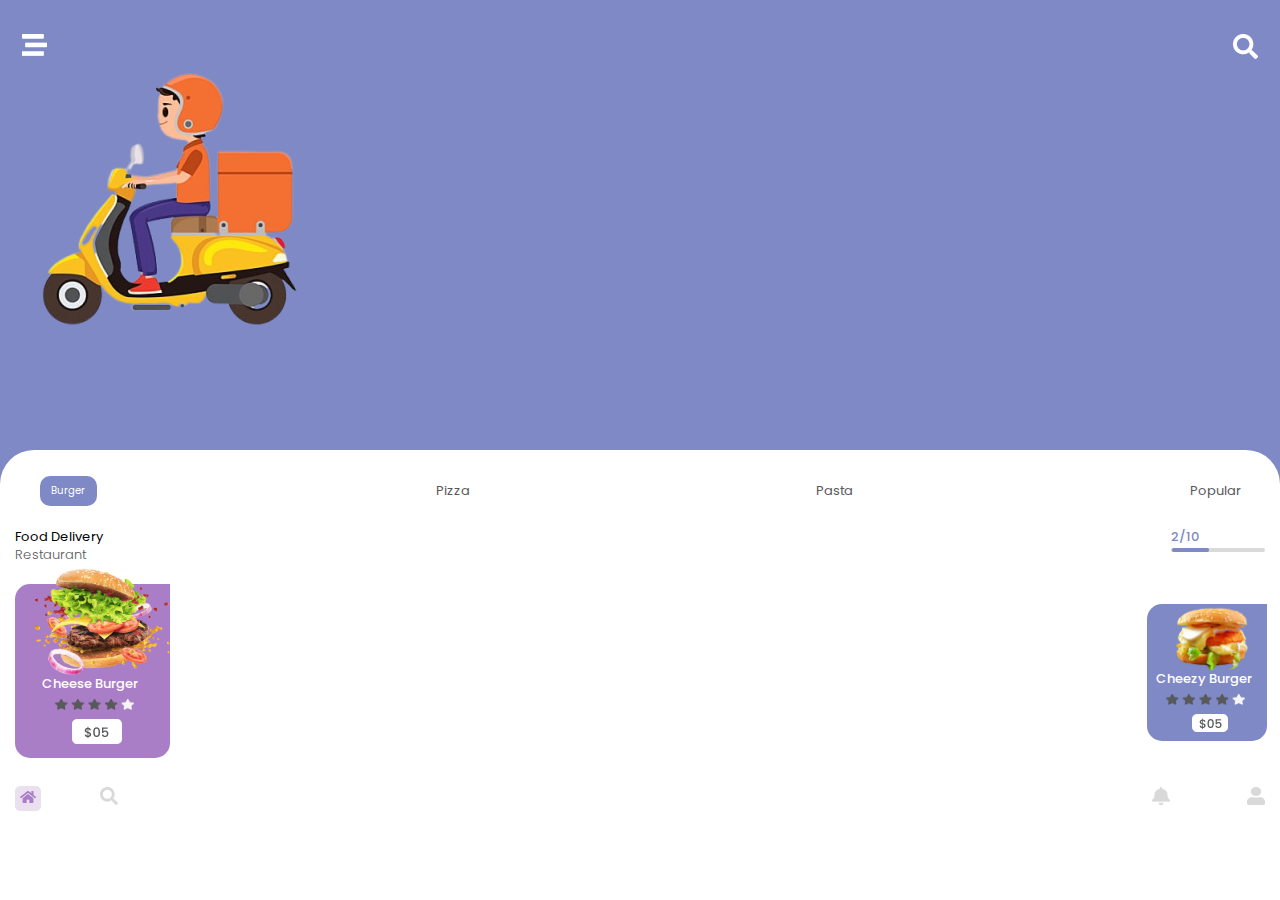
<file: index.html>
<!DOCTYPE html>
<html lang="en">

<head>
    <meta charset="UTF-8">
    <meta name="viewport" content="width=device-width, initial-scale=1.0">
    <link rel="stylesheet" href="style.css">
    <title>Food ordering and Delivery App</title>
</head>
<body class="first_page">
    <main>
        <div class="box top_box">
            <div class="top_icons">
                <img src="imgs/hamburger menu.png" alt="hamburger menu" width="25" height="21.88">
                <img src="imgs/search icon.png" alt="search icon" width="25" height="25">
            </div>
            <img src="imgs/Delivery man 1.png" alt="image of a delivery man" width="265" height="260" class="bikeman">
        </div>
        <div class="box bottom_box">
            <nav class="food_items">
                <a href="#" id="burger">Burger</a>
                <a href="#" class="others">Pizza</a>
                <a href="#" class="others">Pasta</a>
                <a href="#" class="others">Popular</a>
            </nav>
            <div class="order_menu">
                <h3>Food Delivery</h3> 
                <p>2/10</p>
                <h4>Restaurant</h4>
                <img src="imgs/progress_bar.png" alt="" width="94" height="4">
                <img src="imgs/progress_bar2.png" class="progress_bar2" alt="">
                <div class="cheeseburger_box">
                    <a href="index2.html" class="burger-pic"><img src="imgs/burger-png.png" alt="" width="159" height="131" ></a>
                    <div>
                        <p>Cheese Burger</p>
                        <img src="imgs/rating_stars.png" alt="" class="stars">
                        <img src="imgs/$05.png" alt="" class="cb_price">
                    </div>
                    <div class="cheezyburger_box">
                        <img src="imgs/chezzy-burger.png" alt="">
                        <div>
                            <p>Cheezy Burger</p>
                            <img src="imgs/rating_stars.png" alt="" class="stars-2">
                            <img src="imgs/$05 (2).png" alt="" class="cb_price-2">
                        </div>
                    </div>
                </div>
                <div>
                    <nav class="nav_bar">
                        <a href="#"><img src="imgs/home_btn.png" alt="" class="homebtn"></a>
                        <a href="#"><img src="imgs/navsearch.png" alt="" class="navsearch"></a>
                        <a href="#"><img src="imgs/nav_notif.png" alt="" class="nav_notif"></a>
                        <a href="#"><img src="imgs/nav_profile.png" alt="" class="nav_profile"></a>
                    </nav>
                </div>
            </div>
    </main>
</body>

</html>
</file>
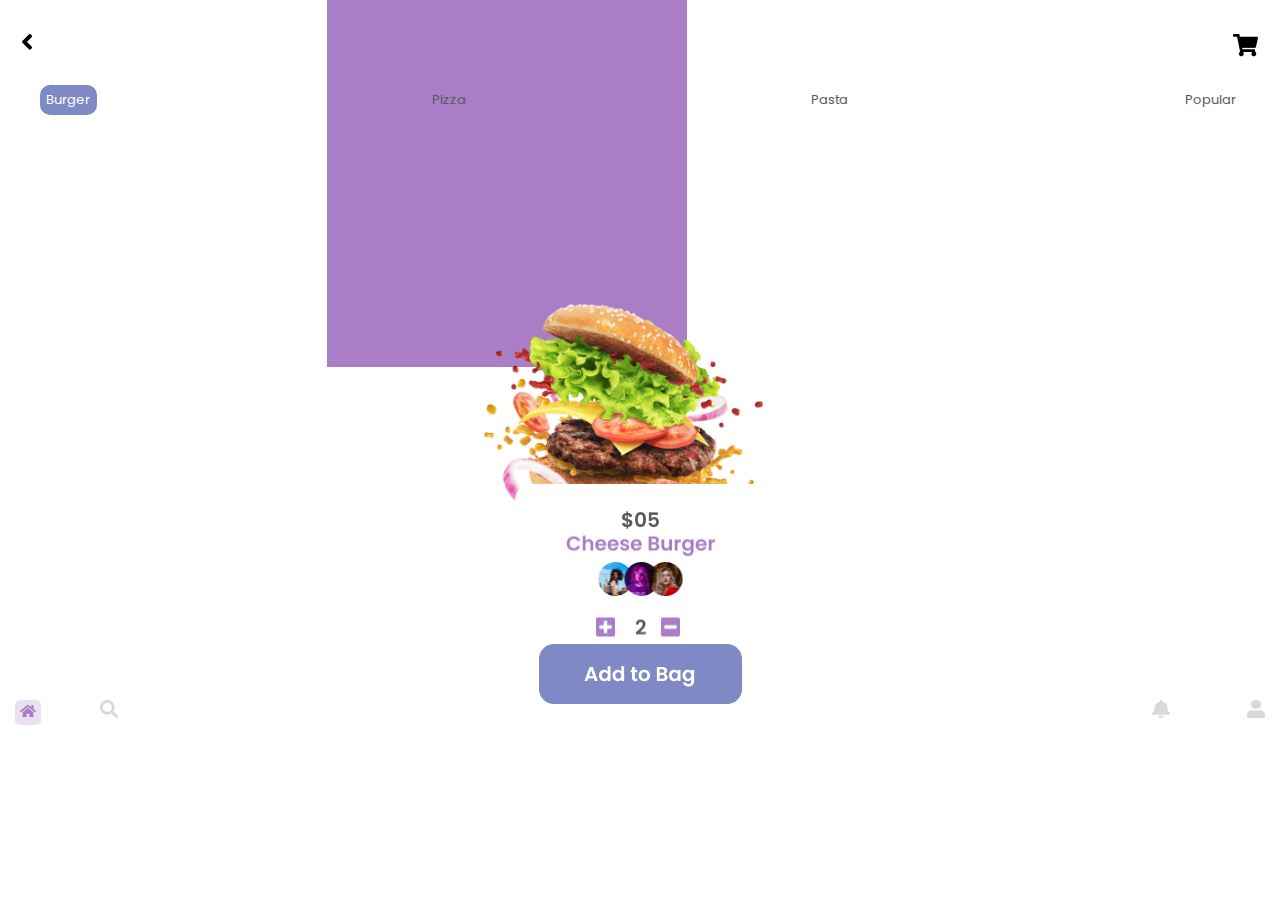
<file: index2.html>
<!DOCTYPE html>
<html lang="en">

<head>
  <meta charset="UTF-8" />
  <meta name="viewport" content="width=device-width, initial-scale=1.0" />
  <link rel="stylesheet" href="style.css" />
  <title>Ordering</title>
</head>

<body class="ordering box_two">
  <header>
    <nav class="ordering_nav">
      <a href="#"> <img src="imgs/backarrow.png" alt="back arrow" /></a>
      <a href="#"> <img src="imgs/carticon.png" alt="back arrow" /></a>
    </nav>
    <nav class="food_list">
      <a href="#" class="food_types burger">Burger</a>
      <a href="#" class="food_types pizza">Pizza</a>
      <a href="#" class="food_types Pasta">Pasta</a>
      <a href="#" class="food_types popular">Popular</a>
    </nav>
  </header>
  <main>
    <section class="highlighted_item">
      <img src="imgs/bigburger.png" alt="selected food item image" class="bigburger" />
      <img src="imgs/Rectangle 1.png" alt="" class="item_bkg" />
      <div class="amount_board">
        <img src="imgs/Rectangle 9.png" alt="" />
        <img src="imgs/$05 (1).png" alt="price" class="price_tag" />
        <img src="imgs/Cheese Burger name.png" alt="" class="food_name" />
        <img src="imgs/pics.png" alt="" class="avatar" />
        <img src="imgs/plus sign.png" alt="" class="plus_sign" />
        <img src="imgs/no.2.png" alt="" class="no2" />
        <img src="imgs/minus sign.png" alt="" class="minus_sign" />
        <img src="imgs/Add to Bag.png" alt="" class="added" />
      </div>
      <div>
        <nav>
              <a href=" #"><img src="imgs/home_btn.png" alt="" class="homebtn"></a>
          <a href="#"><img src="imgs/navsearch.png" alt="" class="navsearch"></a>
          <a href="#"><img src="imgs/nav_notif.png" alt="" class="nav_notif"></a>
          <a href="#"><img src="imgs/nav_profile.png" alt="" class="nav_profile"></a>
        </nav>
      </div>
    </section>
  </main>
</body>

</html>
</file>
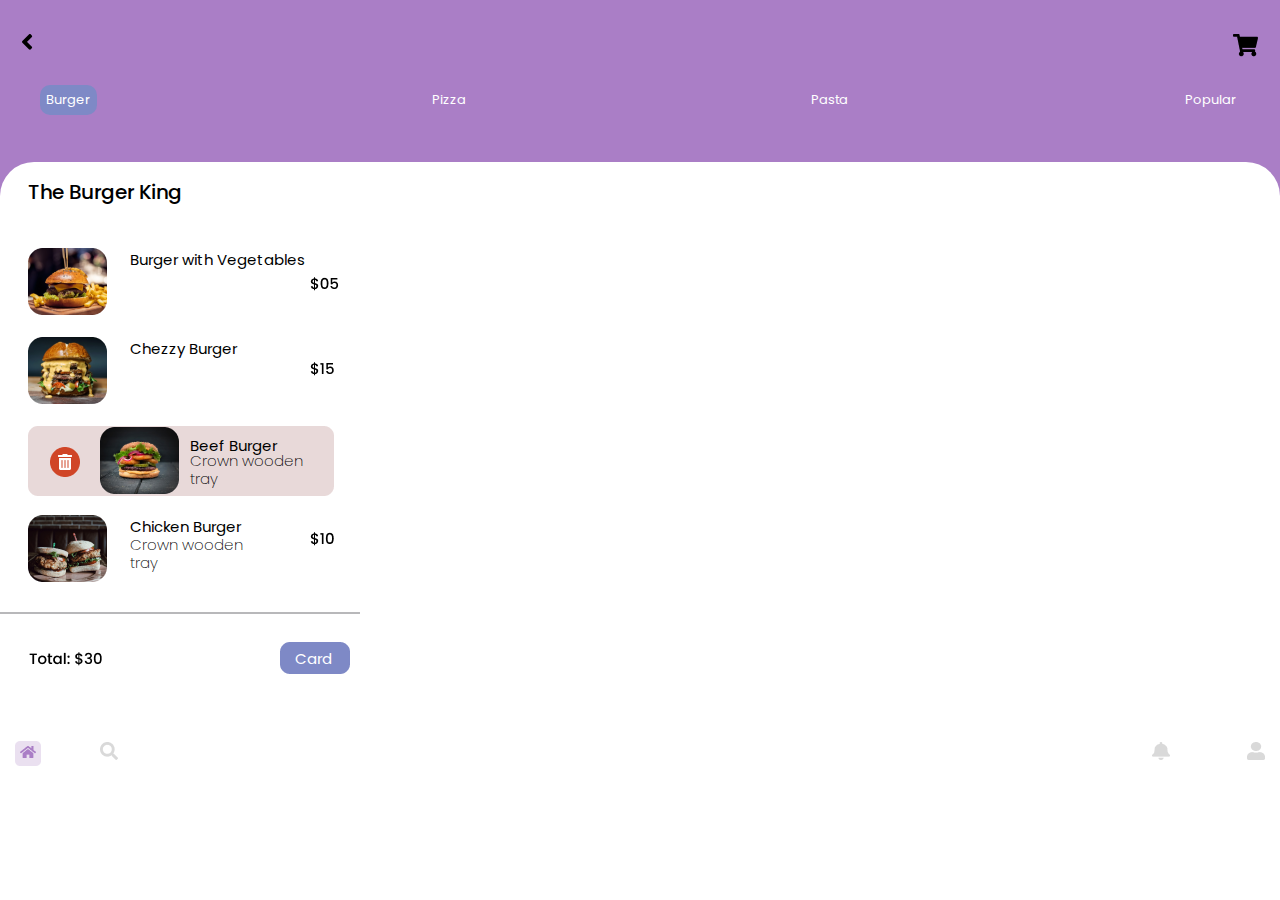
<file: index3.html>
<!DOCTYPE html>
<html lang="en">

<head>
    <meta charset="UTF-8">
    <meta name="viewport" content="width=device-width, initial-scale=1.0">
    <link rel="stylesheet" href="style.css">
    <title>Cart</title>
</head>

<body class="cart">
    <main class="boxes">
        <div class="top_area">
            <nav class="ordering_nav">
                <a href="#"> <img src="imgs/backarrow.png" alt="back arrow" /></a>
                <a href="#"> <img src="imgs/carticon.png" alt="back arrow" /></a>
            </nav>
            <nav class="food_list">
                <a href="#" class="food_types burger cart_nav">Burger</a>
                <a href="#" class="food_types pizza cart_nav">Pizza</a>
                <a href="#" class="food_types Pasta cart_nav">Pasta</a>
                <a href="#" class="food_types popular cart_nav">Popular</a>
            </nav>
        </div>
        <div class="bottom_area">
            <header>
                <h1>
                    The Burger King
                </h1>
            </header>
            <div class="list">
                <img src="imgs/burgerwithveggies.png" alt="" class="veggies">
                <p class="vegb_name">Burger with Vegetables</p>
                <img src="imgs/$05 (3).png" alt="" class="vegb_price">
                <img src="imgs/15$ burger.png" alt="" class="chzburger">
                <p class="chzb_name">Chezzy Burger</p>
                <img src="imgs/$15.png" alt="" class="chzb_price">
                <img src="imgs/Rectangle 16.png" alt="" class="slide">
                <img src="imgs/bin.png" alt="" class="bin">
                <img src="imgs/beefburger.png" alt="" class="beefburger">
                <p class="bburger_name">Beef Burger</p>
                <p class="tray">Crown wooden tray</p>
                <img src="imgs/chicken burger.png" alt="" class="chkburger">
                <p class="chkb_name">Chicken Burger</p>
                <p class="another_tray">Crown wooden tray</p>
                <img src="imgs/$10.png" alt="" class="chkb_price">
                <img src="imgs/Rectangle 17.png" alt="" class="underline">
                <img src="imgs/sum_price.png" alt="" class="total_price">
                <img src="imgs/Rectangle 18.png" alt="" class="card">
                <p class="card_name">Card</p>
                <div>
                    <nav class="nav_bar">
                        <a href="#"><img src="imgs/home_btn.png" alt="" class="homebtn"></a>
                        <a href="#"><img src="imgs/navsearch.png" alt="" class="navsearch"></a>
                        <a href="#"><img src="imgs/nav_notif.png" alt="" class="nav_notif"></a>
                        <a href="#"><img src="imgs/nav_profile.png" alt="" class="nav_profile"></a>
                    </nav>
                </div>
            </div>
        </div>
    </main>
</body>
<main
</file>
<file: style.css>
@import url("https://fonts.googleapis.com/css2?family=Poppins:ital,wght@0,100;0,200;0,300;0,400;0,500;0,600;0,700;0,800;0,900;1,100;1,200;1,300;1,400;1,500;1,600;1,700;1,800;1,900&display=swap");

*, *::before, *::after {
  padding: 0;
  margin: 0;
  box-sizing: border-box;
}


body {
  background-color: rgba(126, 137, 198, 1);
}

html {
  font-size: 62.5%;
}

:root {
  --blue-color: rgba(126, 137, 198, 1);
  --purple-color: rgba(170, 126, 198, 1);
  --white-color: rgba(255, 255, 255, 1);
  --gray-text: rgba(88, 89, 91, 1);
  --black_text: rgba(0, 0, 0, 1);
  --font-family: "Poppins", sans-serif;
}

.top_box {
  max-width: 100%;
  height: 50vh;
  padding-top: 3.4rem;
  padding-left: 2.2rem;
  padding-right: 2.2rem;
  position: relative;
}

.bottom_box {
  background-color: var(--white-color);
  width: 100vw;
  height: 50vh;
  border-top-left-radius: 3.4rem;
  border-top-right-radius: 3.4rem;
  padding-bottom: 3.4rem;
  position: relative;
}

.top_icons {
  display: flex;
  justify-content: space-between;
}

.bikeman {
  position: absolute;
  left: 3.8rem;
  top: 7rem;
}

.food_items {
  padding-top: 2.6rem;
  padding-left: 4rem;
  padding-right: 4rem;
  display: flex;
  justify-content: space-between;
  line-height: 1.95rem;
}

.food_items a {
  text-decoration: none;
  font-size: 1rem;
  font-weight: 400;
  color: var(--gray-text);
  font-family: "Poppins", sans-serif;
}

.food_items #burger {
  width: 5.7rem;
  height: 3rem;
  border-radius: 1rem;
  background-color: var(--blue-color);
  display: flex;
  justify-content: center;
  align-items: center;
  color: var(--white-color);
  padding-left: 1.3rem;
  padding-right: 1.5rem;
}

.burger-pic {
  filter: drop-shadow(0 0 0 rgba(0, 0, 0, 0));
  transition: filter 0.43s ease-in; 
}


.burger-pic:hover {
  cursor: pointer;
  filter: drop-shadow(-10px -10px 10px pink);
}
.food_items .others {
  width: 5rem;
  height: 3rem;
  border-radius: 1rem;
  display: flex;
  font-weight: 400;
  justify-content: center;
  align-items: center;
  font-size: 1.3rem;
}

.bottom_box h3 {
  position: absolute;
  top: 7.5rem;
  left: 1.5rem;
  font-weight: 400;
  font-size: 1.3rem;
  font-family: "Poppins", sans-serif;
  line-height: 2.4rem;
  color: var(--black_text);
}

.bottom_box h4 {
  position: absolute;
  top: 9.5rem;
  left: 1.5rem;
  font-weight: 300;
  font-size: 1.3rem;
  font-family: "Poppins", sans-serif;
  line-height: 1.95rem;
  color: var(--gray-text);
}

.bottom_box p {
  position: absolute;
  top: 7.5rem;
  right: 8rem;
  font-weight: 500;
  font-size: 1.3rem;
  font-family: "Poppins", sans-serif;
  line-height: 2.4rem;
  color: var(--blue-color);
}

.bottom_box img {
  position: absolute;
  top: 9.8rem;
  right: 1.5rem;
  font-weight: 400;
  font-size: 1.3rem;
  font-family: "Poppins", sans-serif;
  line-height: 1.95rem;
  color: var(--gray-text);
}

.bottom_box .progress_bar2 {
  position: absolute;
  top: 9.8rem;
  right: 7.08rem;
  font-weight: 400;
  font-size: 1.3rem;
  font-family: "Poppins", sans-serif;
  line-height: 1.95rem;
  color: var(--gray-text);
}

.cheeseburger_box {
  position: absolute;
  top: 13.4rem;
  left: 1.5rem;
  width: 15.5rem;
  height: 17.4rem;
  background-color: var(--purple-color);
  border-radius: 1.5rem 0 1.5rem 1.5rem;
}

.cheeseburger_box img {
  position: absolute;
  top: -2.5rem;
  left: 1rem;
  right: 0.95rem;
}

.cheeseburger_box p {
  color: var(--white-color);
  white-space: nowrap;
  text-align: center;
  padding-top: 1.3rem;
  position: absolute;
  left: 0.9rem;
  right: 1.5rem;
}

.cheeseburger_box .stars {
  position: absolute;
  top: 11.5rem;
  left: 4rem;
  width: 7.9rem;
  height: 1.124rem;
}

.cheeseburger_box .cb_price {
  position: absolute;
  top: 13.5rem;
  left: 5.7rem;
  width: 5rem;
  height: 2.5rem;
}

.cheezyburger_box {
  position: absolute;
  top: 2rem;
  left: calc(100vw - 16rem);
  width: 12rem;
  height: 13.7rem;
  margin-left: 1.2rem;
  background-color: var(--blue-color);
  border-radius: 1.5rem 0 1.5rem 1.5rem;
}

.cheezyburger_box .stars-2 {
  position: absolute;
  top: 9rem;
  left: 1.9rem;
  width: 7.9rem;
  height: 1.124rem;
}

.cheezyburger_box .cb_price-2 {
  position: absolute;
  top: 11rem;
  left: 4.5rem;
  width: 3.6rem;
  height: 1.8rem;
}

.cheezyburger_box img {
  position: absolute;
  top: -1rem;
  left: 2.3rem;
  right: 0.95rem;
  width: 8.604rem;
}

.cheezyburger_box p {
  color: var(--white-color);
  white-space: nowrap;
  text-align: center;
  padding-top: 1.3rem;
  position: absolute;
  left: 0.9rem;
  right: 1.5rem;
  top: 5rem;
}

.box .homebtn {
  position: absolute;
  top: 33.6rem;
  left: 1.5rem;
}

.box .navsearch {
  position: absolute;
  top: 33.7rem;
  left: 10rem;
}

.box .nav_notif {
  position: absolute;
  top: 33.7rem;
  right: 11rem;
}

.box .nav_profile {
  position: absolute;
  top: 33.7rem;
  right: 1.5rem;
}
.ordering {
  position: relative;
  background-color: var(--white-color);
  max-width: 100vw;
  height: 100vh;
  overflow-y: hidden;
}
.first_page {
  position: relative;
  background-color: var(--blue-color);
  max-width: 100vw;
  max-height: 100vh;
  /* overflow: hidden; */
}
.ordering_nav {
  padding-top: 3.4rem;
  padding-left: 2.2rem;
  padding-right: 2.2rem;
  display: flex;
  justify-content: space-between;
}

.food_list {
  padding-top: 2.6rem;
  padding-left: 4rem;
  padding-right: 4rem;
  display: flex;
  justify-content: space-between;
  line-height: 1.95rem;
}
.food_types {
  text-decoration: none;
  font-size: 1.3rem;
  font-weight: 400;
  color: var(--gray-text);
  font-family: "Poppins", sans-serif;
  width: 5.7rem;
  height: 3rem;
  border-radius: 1rem;
  display: flex;
  justify-content: center;
  align-items: center;
  padding-left: 1.3rem;
  padding-right: 1.5rem;
}
.burger {
  background-color: var(--blue-color);
  color: var(--white-color);
}
.bigburger {
  width: 32.4rem;
  position: relative;
  top: 15rem;
  left: 48%; 
  transform: translate(-50%, -50%);
}
.item_bkg {
  position: relative;
  bottom: 21.5rem;
  z-index: -99;
}
.amount_board {
  position: absolute;
  top: 67%; 
  left: 50%; 
  transform: translate(-50%, -50%); 
}
.price_tag {
  position: absolute;
  top:15%; 
  left: 50%; 
  transform: translate(-50%, -50%); 
}
.food_name {
  position: absolute;
  top: 26%; 
  left: 50%; 
  transform: translate(-50%, -50%); 
}
.avatar {
  position: absolute;
  top: 40%; 
  left: 50%; 
  transform: translate(-50%, -50%); 
}
.plus_sign {
  position: absolute;
  top: 60%; 
  left: 36%; 
  transform: translate(-50%, -50%); 
}
.no2 {
  position: absolute;
  top: 60%; 
  left: 50%; 
  transform: translate(-50%, -50%); 
}
.minus_sign {
  position: absolute;
  top: 60%; 
  right: 30%; 
  transform: translate(-50%, -50%); 
}
.added {
  position: absolute;
  top: 80%; 
  left: 50%; 
  transform: translate(-50%, -50%); 
}
.hmebtn {
  position: absolute;
  top: 71.4rem;
  left: 1.5rem;
}

.finderbtn {
  position: absolute;
  top: 71.4rem;
  left: 10rem;
}

.bellbtn {
  position: absolute;
  top: 71.4rem;
  right: 11rem;
}

.profbtn {
  position: absolute;
  top: 71.4rem;
  right: 1.5rem;
}
.cart {
  background-color: var(--purple-color);
}
.top_area {
  background-color: var(--purple-color);
  height: 18vh;
}
.cart_nav {
   color: var(--white-color);
}
.bottom_area {
  background-color: var(--white-color);
  width: 100vw;
  height: 82vh;
  border-top-left-radius: 3.4rem;
  border-top-right-radius: 3.4rem;
  padding-bottom: 3.4rem;
  position: relative;
}
.bottom_area h1 {
  font-family:var(--font-family) ;
  font-weight: 500;
  font-size: 20px;
  position: absolute;
  left: 2.8rem;
  top: 1.5rem;
}
.list {
  display: flex;
}
.veggies {
  position: absolute;
  top: 8.58rem;
  left: 2.8rem;
}
.list p {
  font-family: var(--font-family);
  font-size: 15px;
}
.vegb_name {
  position: absolute;
  top: 8.58rem;
  left: 13rem;
}
.vegb_price {
  position: absolute;
  top: 11.5rem;
  left: 31rem;
}
.chzburger {
  position: absolute;
  top: 17.5rem;
  left: 2.8rem;
}
.chzb_name {
  position: absolute;
  top: 17.5rem;
  left: 13rem;
}
.chzb_price {
  position: absolute;
  top: 20rem;
  left: 31rem;
}
.slide {
  position: absolute;
  top: 26.42rem;
  left: 2.8rem;
}
.bin {
  position: absolute;
  top: 28.5rem;
  left: 5rem;
}
.beefburger {
  position: absolute;
  top: 26.5rem;
  left: 10rem;
}
.bburger_name {
  position: absolute;
  top: 27.2rem;
  left: 19rem;
}
.tray {
  position: absolute;
  top: 29rem;
  left: 19rem;
  font-weight: 200;
  line-height: 18px;
  width: 11.8rem;
  height: 1.8rem;
}
.chkburger {
  position: absolute;
  top: 35.34rem;
  left: 2.8rem;
}
.chkb_name {
  position: absolute;
  top: 35.34rem;
  left: 13rem;
}
.another_tray {
  position: absolute;
  top: 37.4rem;
  left: 13rem;
  font-weight: 200;
  line-height: 18px;
  width: 11.5rem;
  height: 1.8rem;
}
.chkb_price {
  position: absolute;
  top: 37rem;
  left: 31rem;
}


.underline{
  position: absolute;
  top: 45rem;
}
.total_price {
  position: absolute;
  top: 49rem;
  left: 2.9rem;
}
.card {
  position: absolute;
  top: 48rem;
  left: 28rem;
}
.card_name {
  font-size: 1.5rem;
  font-family: var(--font-family);
  color: var(--white-color);
  position: absolute;
  top: 48.5rem;
  left: 29.5rem;
}
.boxes .homebtn {
  position: absolute;
  top: 57.9rem;
  left: 1.5rem;
}

.boxes .navsearch {
  position: absolute;
  top: 58rem;
  left: 10rem;
}

.boxes .nav_notif {
  position: absolute;
  top: 58rem;
  right: 11rem;
}

.boxes .nav_profile {
  position: absolute;
  top: 58rem;
  right: 1.5rem;
}
.box_two .homebtn {
  position: absolute;
  top: 70rem;
  left: 1.5rem;
}

.box_two .navsearch {
  position: absolute;
  top: 70rem;
  left: 10rem;
}

.box_two .nav_notif {
  position: absolute;
  top: 70rem;
  right: 11rem;
}

.box_two .nav_profile {
  position: absolute;
  top: 70rem;
  right: 1.5rem;
}
</file>
